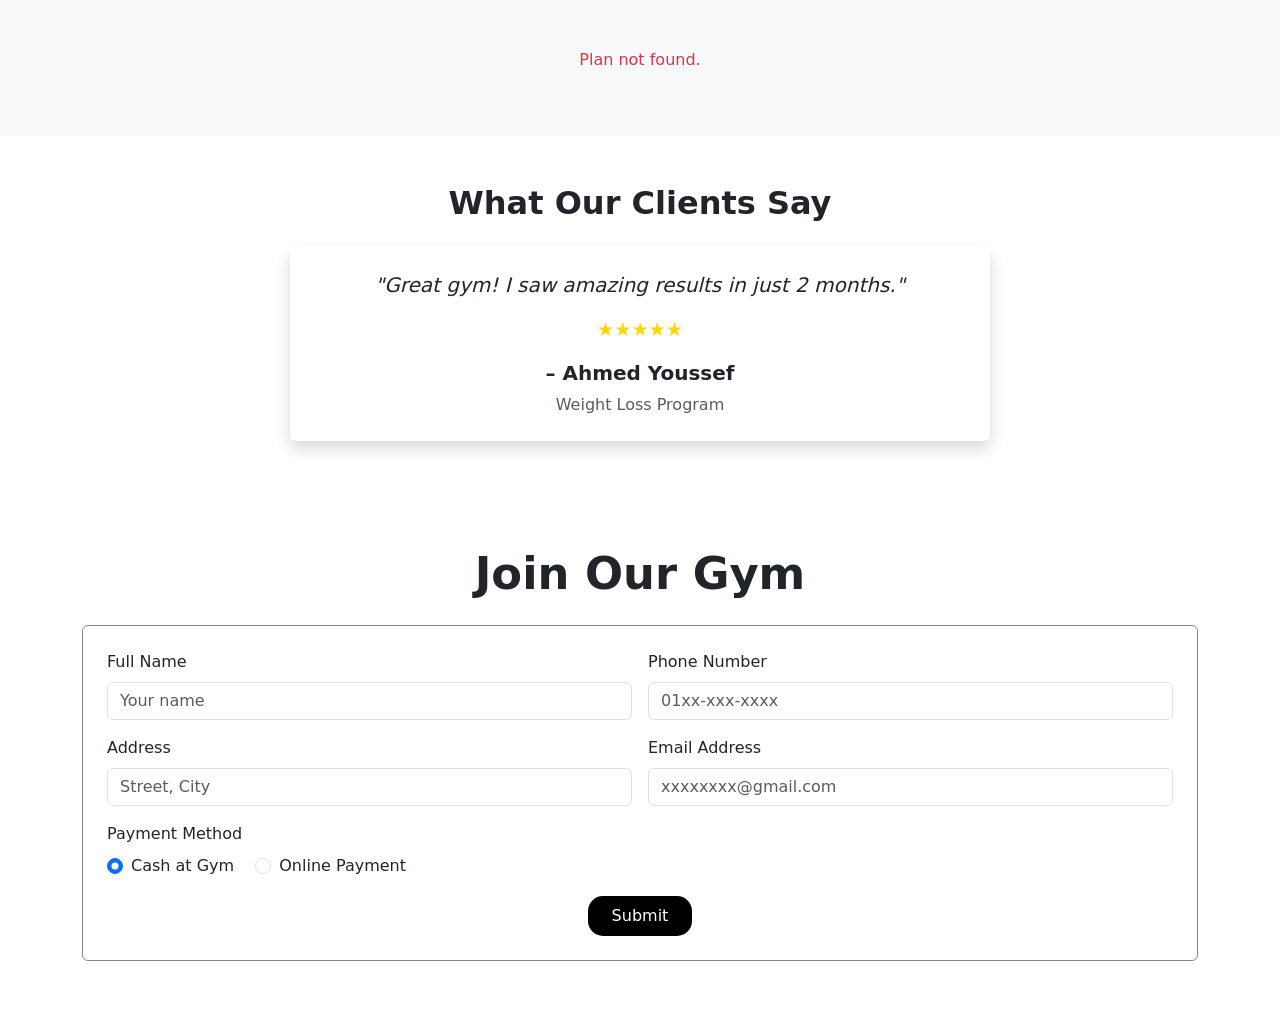
<file: plans.html>
<!DOCTYPE html>
<html lang="en">
<head>
  <meta charset="UTF-8">
  <title>Plan Details</title>
  <link href="https://cdn.jsdelivr.net/npm/bootstrap@5.3.2/dist/css/bootstrap.min.css" rel="stylesheet">
  <link rel="stylesheet" href="style.css">
</head>
<body>

<section class="py-5 bg-light">
  <div class="container">
    <div id="planDetails" class="text-center">
      <h1 id="planTitle" class=" featuresText mb-4"></h1>
      <h3 id="planPrice" class="mb-4"></h3>
      <p id="planDescription" class="lead mb-5"></p>
      <a href="index.html" class="btn btn-secondary ml-5">Back</a>
    </div>
  </div>
</section>
 <!-- Clients section -->
<section id="testimonials" class="py-5">
  <div class="container text-center">
    <h2 class="mb-4 fw-bold">What Our Clients Say</h2>
    <div id="testimonialContainer" class="p-4 bg-white rounded shadow mx-auto" style="max-width: 700px;">
      <p id="testimonialMessage" class="fs-5 fst-italic">"Great gym! I saw amazing results in just 2 months."</p>
      <div id="testimonialStars" class="mb-2"></div>
      <h5 id="testimonialName" class="mt-3 fw-bold">– Ahmed Youssef</h5>
      <p id="testimonialProgram" class="text-muted mb-0">Weight Loss Program</p>
    </div>
  </div>
</section>


<!-- Add Review Form 
 <section>
<div class="mt-5">
  <h3 class="fw-bold mb-3 text-center">Share Your Experience</h3>
  <form id="reviewForm" class="mx-auto" style="max-width: 600px;">
    <div class="mb-3">
      <label for="name" class="form-label">Your Name</label>
      <input type="text" class="form-control" id="name" placeholder="Enter your name" required>
    </div>

    <div class="mb-3">
      <label for="program" class="form-label">Program</label>
  <select class="form-select" id="program" required>
  <option value="">Choose a program</option>
  <option>General Fitness Program</option>
  <option>Youth Program</option>
  <option>Weight Loss Program</option>
  <option>Basic Physiotherapy Plan</option>
  <option>Muscle Building Program</option>
  <option>Ladies Program</option>
  <option>Advanced Physiotherapy Plan</option>
  <option>Nutrition + Training Plan</option>
  <option>Premium Physiotherapy Plan</option>
  <option>Pro Athlete Program</option>
  <option>VIP Personal Program</option>
  <option>Annual All-Inclusive</option>
 </select>

    </div>

    <div class="mb-3">
      <label for="rating" class="form-label">Rating</label>
      <select class="form-select" id="rating" required>
        <option value="">Choose rating</option>
        <option>★★★★★</option>
        <option>★★★★☆</option>
        <option>★★★☆☆</option>
        <option>★★☆☆☆</option>
        <option>★☆☆☆☆</option>
      </select>
    </div>

    <div class="mb-3">
      <label for="reviewText" class="form-label">Your Review</label>
      <textarea class="form-control" id="reviewText" rows="3" placeholder="Write your review..." required></textarea>
    </div>

    <button type="submit" class="btn btn-primary w-100">Submit Review</button>
  </form>

  <div id="reviewMessage" class="mt-3 fw-bold text-success" style="display: none;">
    ✅ Thank you! Your review has been submitted.
  </div>
</div>
 </section> -->


<!-- Form section -->
<section id="#checkout" class="py-5">
  <div class="container">
    <h2 class="text-center mb-4 featuresText" style="color:var(--accent);">Join Our Gym</h2>
    <form class="p-4 rounded border-form">
      <div class="row g-3">
        <div class="col-md-6">
          <label class="form-label">Full Name</label>
          <input type="text" class="form-control" placeholder="Your name" required>
        </div>
        <div class="col-md-6">
          <label class="form-label">Phone Number</label>
          <input type="tel" class="form-control" placeholder="01xx-xxx-xxxx" required>
        </div>
        <div class="col-md-6">
          <label class="form-label">Address</label>
          <input type="text" class="form-control" placeholder="Street, City" required>
        </div>
        <div class="col-md-6">
          <label class="form-label"> Email Address</label>
          <input type="email" class="form-control" placeholder="xxxxxxxx@gmail.com" required>
        </div>
        <div class="col-12">
          <label class="form-label d-block">Payment Method</label>
          <div class="form-check form-check-inline">
            <input class="form-check-input" type="radio" name="paymentMethod" id="cash" value="cash" checked>
            <label class="form-check-label" for="cash">Cash at Gym</label>
          </div>
          <div class="form-check form-check-inline">
            <input class="form-check-input" type="radio" name="paymentMethod" id="online" value="online">
            <label class="form-check-label" for="online">Online Payment</label>
          </div>
        </div>
        <div class="col-12 text-center">
          <button type="submit" class="btn btn-accent px-4 py-2 buutonHero">Submit</button>
        </div>
      </div>
    </form>
  </div>
</section>

<script src="plans.js"></script>
<script src="script.js"></script>
<script>
  const testimonials = [
    {
      message: "Great gym! I saw amazing results in just 2 months.",
      name: "Ahmed Youssef",
      program: "Weight Loss Program",
      rating: 5
    },
    {
      message: "The trainers are super supportive and motivating. I love it here!",
      name: "Sarah Ali",
      program: "Ladies Program",
      rating: 5
    },
    {
      message: "Best physiotherapy service I've tried. My recovery was fast and smooth.",
      name: "Mohamed Hassan",
      program: "Advanced Physiotherapy Plan",
      rating: 5
    },
    {
      message: "The environment is clean and the equipment is top-notch!",
      name: "Omar Ibrahim",
      program: "Muscle Building Program",
      rating: 5
    },
    {
      message: "Amazing experience! The annual plan saved me a lot of money.",
      name: "Mona Adel",
      program: "Annual All-Inclusive",
      rating: 5
    }
  ];

  let currentTestimonial = 0;
  const container = document.getElementById("testimonialContainer");
  const messageEl = document.getElementById("testimonialMessage");
  const nameEl = document.getElementById("testimonialName");
  const programEl = document.getElementById("testimonialProgram");
  const starsEl = document.getElementById("testimonialStars");

  function generateStars(rating) {
    let starsHTML = "";
    for (let i = 1; i <= 5; i++) {
      starsHTML += i <= rating ? "★" : "☆";
    }
    return starsHTML;
  }

  function showTestimonial(index) {
    const t = testimonials[index];
    messageEl.textContent = `"${t.message}"`;
    nameEl.textContent = `– ${t.name}`;
    programEl.textContent = t.program;
    starsEl.innerHTML = generateStars(t.rating);
  }

  function cycleTestimonials() {
    container.classList.remove("fade-in");
    container.classList.add("fade-out");

    setTimeout(() => {
      currentTestimonial = (currentTestimonial + 1) % testimonials.length;
      showTestimonial(currentTestimonial);
      container.classList.remove("fade-out");
      container.classList.add("fade-in");
    }, 500);
  }

  // أول رأي
  showTestimonial(currentTestimonial);

  // تغيير تلقائي كل 15 ثانية
  setInterval(cycleTestimonials, 7000);
</script>
</body>
</html>
</file>
<file: style.css>
cursor {
  color: #FFD700;
}
* {
  padding: 0;
  margin: 0;
  box-sizing: border-box;
}
  #loadingScreen {
    position: fixed;
    top: 0;
    left: 0;
    width: 100%;
    height: 100%;
    background: #000000;
    display: flex;
    justify-content: center;
    align-items: center;
    z-index: 999999;
    transition: opacity 0.5s ease;
  }
  #loadingScreen.hide {
    opacity: 0;
    pointer-events: none;
  }
  .loadTextColor {
    color: #FFD700;
  }
  .loading-logo {       
    height: auto;
    animation: pulse 1.5s infinite;
  }
  .textSize {
    font-size: 3rem;
  }
  @keyframes pulse {
    0% { transform: scale(1); opacity: 1; }
    50% { transform: scale(1.1); opacity: 0.8; }
    100% { transform: scale(1); opacity: 1; }
  }
nav {
    margin: 10px;
    margin-top: 0;
    background-color: #878681;
    box-shadow: 2px 4px 20px 0.9 #000000;
}
.navName:hover {
    color: #ffffff;
}
.shadow {
    box-shadow: 0 2px 20px rgba(0, 0, 0, 0.9);
}
.hero {
 background: linear-gradient(90deg, #000000,#d4af37),
 url('https://images.unsplash.com/photo-1579758629938-03607ccdbaba?auto=format&fit=crop&w=1400&q=80') center/cover no-repeat;
 color: white;
 text-align: center;
 padding: 100px 20px;
}
.hero h1 {
font-size: 2.8rem;
font-weight: bold;
}
#trainerContainer {
  transition: opacity 0.5s ease;
  background-color: #000000; 
}
#trainerContainer.fade-out {
  opacity: 0;
}
#trainerContainer.fade-in {
  opacity: 1;
}
button,
.btn {
  background-color: #000000;
  border-radius: 15px;
  color: #ffffff;
  border: none;
  transition: all 0.3s ease;
}

button:hover,
.btn:hover {
  background-color: #FFD700;
  color: #000000;
  border-radius: 15px;
}
.imgOfferSize {
  width: 400px;
  height: auto;
}
.buttonMargin {
  margin-top: 15px;
}
div img {
  cursor: pointer;
}
:hover {
    transition: 0.5s;
}
#transition:hover {
    transform: translateY(-10px);
}
.pricePlan {
  color: #FFD700;
}
.plan-item {
  display: none;
  transition: all 0.4s ease;
}
.plan-item.active {
  display: block;
}

.featuresText {
color: #000000;
font-size: 2.8rem;
font-weight: bold; 
margin-top: 10px;
}
.border-form {
  border: 1px solid #878681;
}
 #backToTopBtn {
  position: fixed;
  bottom: 25px;
  right: 25px;
  width: 45px;
  height: 45px;
  display: none;
  align-items: center;
  justify-content: center;
  font-size: 20px;
  z-index: 999;
  box-shadow: 0 4px 8px rgba(0,0,0,0.2);
  transition: all 0.3s ease;
  }
.footer {
    background-color: #878681;
    margin: 10px;
}
/* plans */
 .highlight {
  background-color: #f8f9fa;
  padding: 20px;
  border-radius: 10px;
  }
 #testimonialStars {
 color: #FFD700;
 font-size: 1.2rem;
}
#testimonialContainer {
  min-height: 180px;
  transition: opacity 0.5s ease;
}
#testimonialContainer.fade-out {
  opacity: 0;
}
#testimonialContainer.fade-in {
  opacity: 1;
}
</file>
